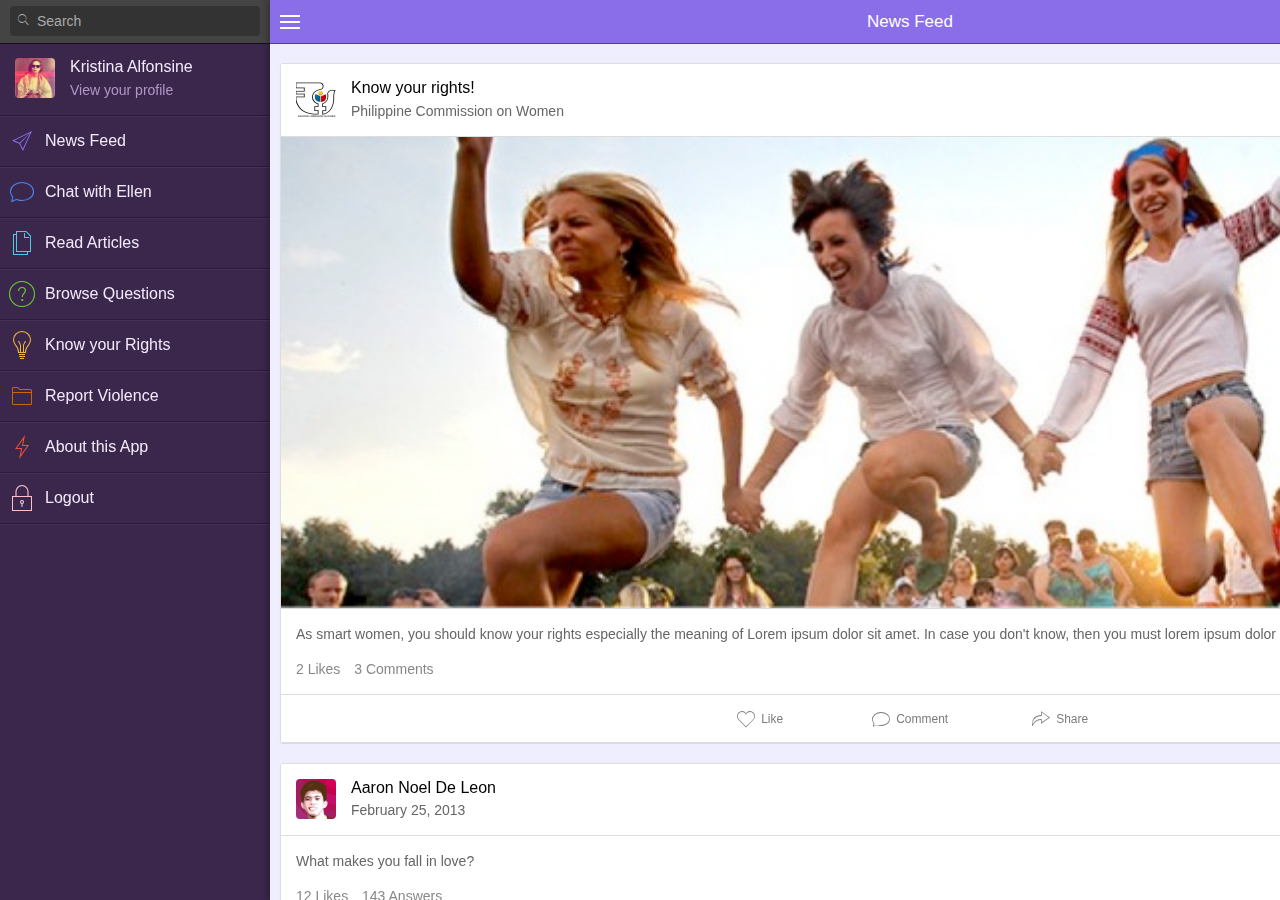
<file: www/index.html>
<!DOCTYPE html>
<html>
    <head>
        <meta charset="utf-8">
        <title>Ellen</title>
        <meta name="viewport" content="initial-scale=1, maximum-scale=1, user-scalable=no">

        <link rel="stylesheet" href="lib/css/ionic.css">
        <link rel="stylesheet" href="css/app.css">

        <!--        <script src="lib/js/ionic.js"></script>
                <script src="lib/js/angular/angular.js"></script>
                <script src="lib/js/angular-ui/angular-ui-router.js"></script>
                <script src="lib/js/angular/angular-animate.js"></script>
                <script src="lib/js/angular/angular-touch.js"></script>
                <script src="lib/js/angular/angular-sanitize.js"></script>
                <script src="lib/js/ionic-angular.js"></script>-->

        <script src="lib/js/ionic.bundle.min.js"></script>
        <script src="lib/js/jquery-2.1.0.min.js"></script>

        <!--<script type="text/javascript" src="cordova.js"></script>-->
        <script src="js/app.js"></script>
    </head>
    <body ng-app="ellen">
        <div id="content" class="pane">

            <!-- The nav bar that will be updated as we navigate -->
            <ion-nav-bar animation="nav-title-slide-ios7" type="bar-royal"></ion-nav-bar>

            <!-- where the initial view template will be rendered -->
            <ion-nav-view animation="slide-left-right">
                
            </ion-nav-view>

        </div>

        <div id="menu-left" class="menu menu-left sidebar">
            <header class="bar bar-header bar-dark item-input-inset">
                <label class="item-input-wrapper search">
                    <i class="icon ion-ios7-search placeholder-icon"></i>
                    <input type="search" placeholder="Search">
                </label>
            </header>
            <ion-content has-bouncing="true" has-header="true">
                <list>
                <a class="item item-avatar" href="#/profile/1">
                    <img src="img/319885_448812831809748_686101519.jpg">
                    <h2>Kristina Alfonsine</h2>
                    <p>View your profile</p>
                </a>

                <a class="item item-icon-left" href="#/">
                    <i class="royal icon ion-ios7-paperplane-outline"></i>
                    News Feed
                </a>

                <a class="item item-icon-left" href="#/ellen">
                    <i class="positive icon ion-ios7-chatbubble-outline"></i>
                    Chat with Ellen
                </a>

                <a class="item item-icon-left" href="#/categories/articles">
                    <i class="calm icon ion-ios7-copy-outline"></i>
                    Read Articles
                </a>

                <a class="item item-icon-left" href="#/categories/questions">
                    <i class="balanced icon ion-ios7-help-outline"></i>
                    Browse Questions
                </a>

                <a class="item item-icon-left" href="#/rights">
                    <i class="energized icon ion-ios7-lightbulb-outline"></i>
                    Know your Rights
                </a>

                <a class="item item-icon-left" href="#/report">
                    <i class="brave icon ion-ios7-folder-outline"></i>
                    Report Violence
                </a>

                <a class="item item-icon-left" href="#/about">
                    <i class="assertive icon ion-ios7-bolt-outline"></i>
                    About this App
                </a>

                <a class="item item-icon-left" href="#/logout">
                    <i class="sassy icon ion-ios7-locked-outline"></i>
                    Logout
                </a>
                </list>
            </ion-content>
        </div>

    </body>
</html>
</file>
<file: www/css/app.css>
.scroll-content {
    background: #eeeeff;
}

.complete {
    text-decoration: line-through;
}
.row, .col {
    padding: 0;
}
.overflow-scroll {
    overflow-y: auto;
}
.dialog {
    background: none !important;
    border: none;
    box-shadow: none;
    color: #222;
    display: inline-block;
    max-width: 85%;
    margin: 5px 10px;
    overflow: visible;
    position: relative;
}
.dialog .item {
    border-radius: 20px !important;
    border: none;
    padding: 0.75em 1em;
}
.idle .item {
    background: #e6e6ff;
    border: #ccf solid 1px;
    color: #a4a4d0;
}
.input {
    float: right;
}
.input .item {
    background: #6e44a0;
    color: #fff;
}
.input:before {
    content: "";
    position: absolute;
    z-index: -1;
    bottom: -2px;
    right: -7px;
    height: 20px;
    border-right: 20px solid #6e44a0;
    border-bottom-left-radius: 16px 14px;
    -webkit-transform: translate(0, -2px);
}
.input:after {
    content: "";
    position: absolute;
    z-index: 1;
    bottom: -2px;
    right: -56px;
    width: 26px;
    height: 20px;
    background-color: #eeeeff;
    border-bottom-left-radius: 10px;
    -webkit-transform: translate(-30px, -2px);
}
.response {
    float: left;
}
.response .item {
    background: #fff;
}
.response:before {
    content: "";
    position: absolute;
    z-index: 2;
    bottom: -2px;
    left: -7px;
    height: 20px;
    border-left: 20px solid #fff;
    border-bottom-right-radius: 16px 14px;
    -webkit-transform: translate(0, -2px);
}
.response:after {
    content: "";
    position: absolute;
    z-index: 3;
    bottom: -2px;
    left: 4px;
    width: 26px;
    height: 20px;
    background-color: #eeeeff;
    border-bottom-right-radius: 10px;
    -webkit-transform: translate(-30px, -2px);
}
.clear {
    clear: both;
}

#content {
    box-shadow: -3px 0 6px rgba(0,0,0,0.25);
}

/*sidebar styles*/
.sidebar .scroll-content {
    background: #3b274c;
}

.sidebar a.item {
    background: none;
    border-color: #2b1939;
    box-shadow: 0 1px 0 rgba(255,255,255,0.05);
    color: #f2e9f9;
}

.sidebar h2 {
    color: #f2e9f9;
}

.sidebar p {
    color: #b296c9;
}

.article .item-body p {
    text-indent: 2em;
    padding: 0.25em 1em;
}

.comment p {
    white-space: normal;
}

.tabs-icon-top {
    padding: 5px 0;
}

/* utilities */
.auto {
    height: auto !important;
}

.sassy {
    color: pink;
}

.brave {
    color: #cc6600;
}

.category i {
    color: #669;
}

.category .item {
    color: #261f39;
    padding-left: 50px;
}

.category .item:nth-child(even) {
    background: #fcfcff;
}

.category .item:nth-child(odd) {
    background: #fafaff;
}

.category .badge {
    font-weight: normal;
}

.search {
    background: #333;
}

.item-body p {
    margin-top: 0;
}

.circle {
    border-radius: 50%;
}

.center {
    text-align: center;
}

.profile h2 {
    margin-bottom: 0;
}

.card-full-width {
    margin: auto;
}

.profile .card {
    margin-bottom: 8px;
    margin-top: 8px;
}

.profile .card:first-child {
    margin-top: 20px;
}

.profile .card:last-child {
    margin-bottom: 20px;
}

.sidebar a.item:after {
    content: "";
}

.profile a.item:after {
    content: "\f151";
}

.gray {
    color: #999;
}

.violence .category .item {
    padding-left: 60px;
}

.violence .item-icon-left .icon {
    left: 15px;
}

input[type="search"] {
    color: #eee;
}

.scroll-content .card:last-child {
    margin-bottom: 40px;
}

.login.scroll-content {
    background: url(../img/bg.jpg) no-repeat center center fixed; 
    -webkit-background-size: cover;
    background-size: cover;
}

.logo {
    margin: 2em 0;
}

.button.button-dark-blue {
    background-color: #3B5998;
    border-color: #193776;
    border-radius: 0.5em;
    color: #fff;
}
</file>
